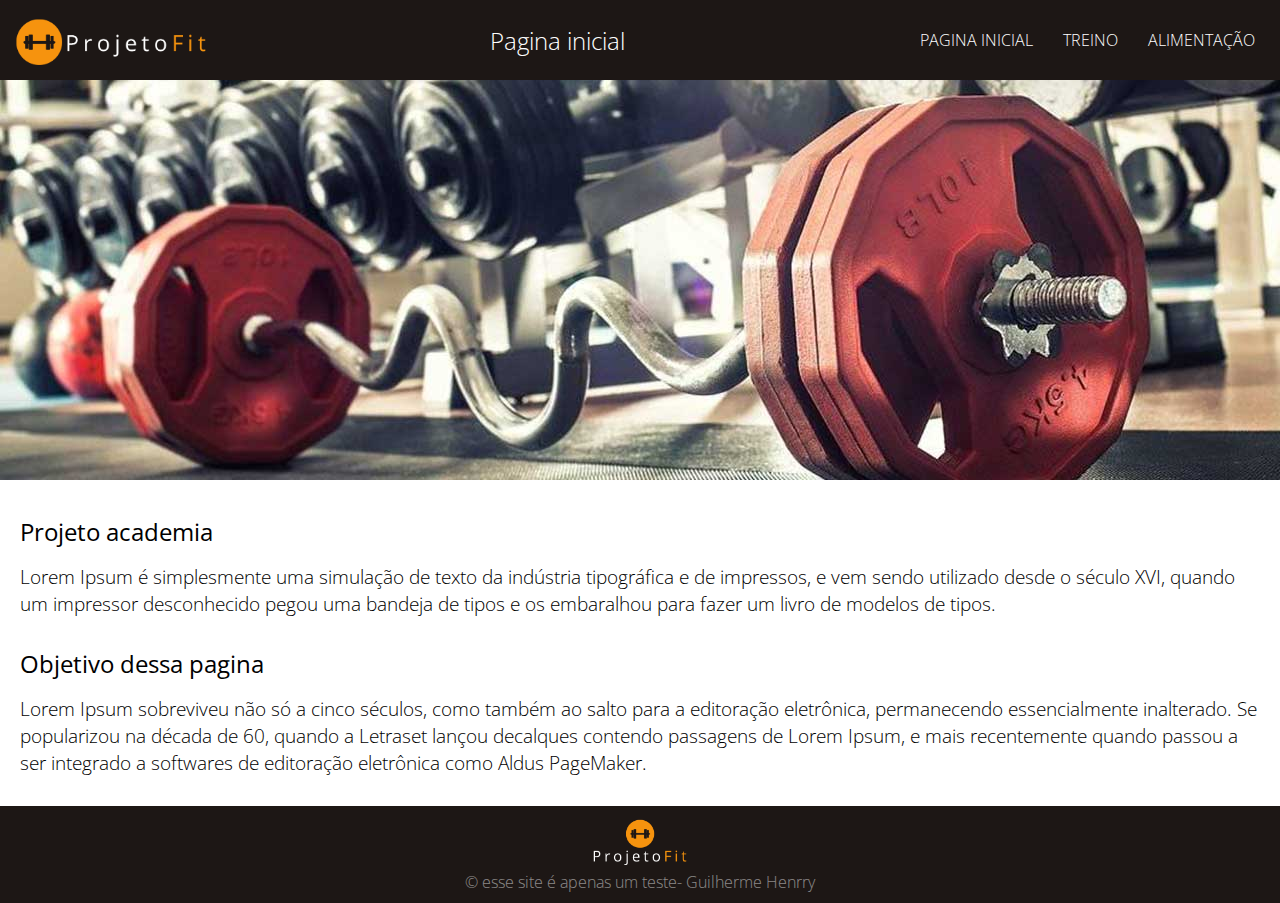
<file: index.html>
<!DOCTYPE html>
<html lang="pt-br">
<head>
	<meta charset="utf-8">
	<meta name="viewport" content="width=device-width, initial-scale=1.0">
	<title>Academia</title>
	<link rel="stylesheet" type="text/css" href="./style/reset.css">
	<link rel="stylesheet" type="text/css" href="./style/style.css">
	<link href="https://fonts.googleapis.com/css?family=Open+Sans:300,400,700" rel="stylesheet">
	<link rel="stylesheet" href="https://use.fontawesome.com/releases/v5.2.0/css/all.css" integrity="sha384-hWVjflwFxL6sNzntih27bfxkr27PmbbK/iSvJ+a4+0owXq79v+lsFkW54bOGbiDQ" crossorigin="anonymous">
</head>
<body>
	<!-- Cabeçalho com menu e logo e titulo da pagina-->
	<header class="cabecalho">
		<a href="index.html" class="logo">Logo</a>
		<h1>Pagina inicial</h1>
		<nav>
			<a href="#menu" class="btnMenu"><i class="fas fa-bars fa-lg"></i></a>
			<ul class="menu">
				<li class="btnSair menu-item">
					<i class="fas fa-times-circle"></i>
				</li> 
				<li class="menu-item">
					<a class="menu-item-action" href="">Pagina Inicial</a>
				</li>
				<li class="menu-item">
					<a class="menu-item-action" href="treino.html">Treino</a>
				</li>
				<li class="menu-item">
					<a class="menu-item-action" href="alimen.html">Alimentação</a>
				</li>
			</ul>
		</nav>
	</header>
	<!-- banner-slide -->
	<section class="banner">
		<img  name="slide" class="foto" src="./img/foto1.jpg">
	</section>
	<!-- Conteudo Principal -->
	<main class="principal">
		<div class="conteudo">
			<h2>Projeto academia</h2>
			<p>Lorem Ipsum é simplesmente uma simulação de texto da indústria tipográfica e de impressos, e vem sendo utilizado desde o século XVI, quando um impressor desconhecido pegou uma bandeja de tipos e os embaralhou para fazer um livro de modelos de tipos. </p>
		</div>
		<div class="conteudo">
			<h2>Objetivo dessa pagina</h2>
			<p>Lorem Ipsum sobreviveu não só a cinco séculos, como também ao salto para a editoração eletrônica, permanecendo essencialmente inalterado. Se popularizou na década de 60, quando a Letraset lançou decalques contendo passagens de Lorem Ipsum, e mais recentemente quando passou a ser integrado a softwares de editoração eletrônica como Aldus PageMaker.</p>
		</div>
	</main>
	<!-- Rodape -->
	<footer class="rodape">
		<img src="./img/logo-rodape.png" class="rodape-logo">
		<p>&copy esse site é apenas um teste- Guilherme Henrry</p>
	</footer>


	<script type="text/javascript" src="./javascript/menu.js"></script>
	<script type="text/javascript" src="./javascript/slide.js"></script>
</body>
</html>
</file>
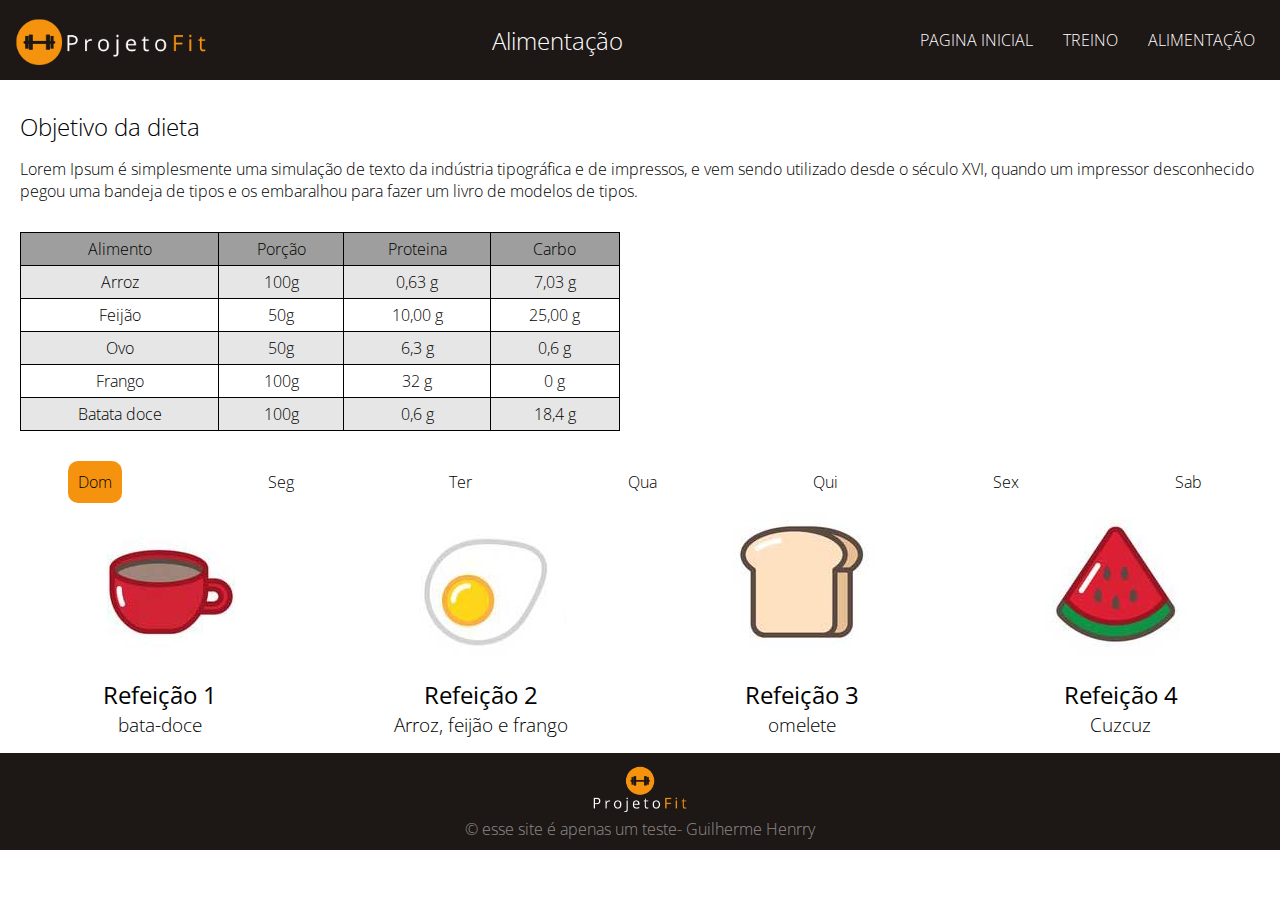
<file: alimen.html>
<!DOCTYPE html>
<html lang="pt-br">
<head>
	<meta charset="utf-8">
	<meta name="viewport" content="width=device-width, initial-scale=1.0">
	<title>Academia</title>
	<link rel="stylesheet" type="text/css" href="./style/reset.css">
	<link rel="stylesheet" type="text/css" href="./style/style.css">
	<link rel="stylesheet" type="text/css" href="./style/alimen.css">
	<link href="https://fonts.googleapis.com/css?family=Open+Sans:300,400,700" rel="stylesheet">
	<link rel="stylesheet" href="https://use.fontawesome.com/releases/v5.2.0/css/all.css" integrity="sha384-hWVjflwFxL6sNzntih27bfxkr27PmbbK/iSvJ+a4+0owXq79v+lsFkW54bOGbiDQ" crossorigin="anonymous">
</head>
<body>

	<!-- Cabeçalho com menu e logo e titulo da pagina-->
	<header class="cabecalho">
		<a href="index.html" class="logo">logo</a>
		<h1>Alimentação</h1>
		<nav>
			<a href="#menu" class="btnMenu"><i class="fas fa-bars fa-lg"></i></a>
			<ul class="menu">
				<li class="btnSair menu-item">
					<i class="fas fa-times-circle"></i>
				</li> 
				<li class="menu-item">
					<a class="menu-item-action" href="index.html">Pagina Inicial</a>
				</li>
				<li class="menu-item">
					<a class="menu-item-action" href="treino.html">Treino</a>
				</li>
				<li class="menu-item">
					<a class="menu-item-action" href="">Alimentação</a>
				</li>
			</ul>
		</nav>
	</header>
	<!-- Conteudo principal -->
	<!-- Texto falando do objetivo e tabela dos alimentos -->
	<section class="objetivo-tabela">
		<h3>Objetivo da dieta</h3>
		<p>Lorem Ipsum é simplesmente uma simulação de texto da indústria tipográfica e de impressos, e vem sendo utilizado desde o século XVI, quando um impressor desconhecido pegou uma bandeja de tipos e os embaralhou para fazer um livro de modelos de tipos.</p>
		<!-- tabela com informações nutricionais dos alimentos -->
		<table>
			<tr>
				<th>Alimento</th>
				<th>Porção</th>
				<th>Proteina</th>
				<th>Carbo</th>
			</tr>
			<!--Arroz-->
			<tr class="bgcinza">
				<td>Arroz</td>
				<td>100g</td>
				<td>0,63 g</td>
				<td>7,03 g</td>
			</tr>
			<!--Feijão-->
			<tr>
				<td>Feijão</td>
				<td>50g</td>
				<td>10,00 g</td>
				<td>25,00 g</td>
			</tr>
			<!--Ovo-->
			<tr class="bgcinza">
				<td>Ovo</td>
				<td>50g</td>
				<td>6,3 g</td>
				<td>0,6 g</td>
			</tr>
			<!--Frango-->
			<tr>
				<td>Frango</td>
				<td>100g</td>
				<td>32 g</td>
				<td>0 g</td>
			</tr>
			<!--Batata-doce-->
			<tr class="bgcinza">
				<td>Batata doce</td>
				<td>100g</td>
				<td>0,6 g</td>
				<td>18,4 g</td>
			</tr>
		</table>
	</section>
	<!-- Refeições por dia-->
	<section class="refeicoes">
		<!-- Tab links-->
		<div class="tab">
			<button class="tablinks" onclick="openContent(event, 'dom')" id="aberto">Dom</button>
			<button class="tablinks" onclick="openContent(event, 'seg')">Seg</button>
			<button class="tablinks" onclick="openContent(event, 'ter')">Ter</button>
			<button class="tablinks" onclick="openContent(event, 'qua')">Qua</button>
			<button class="tablinks" onclick="openContent(event, 'qui')">Qui</button>
			<button class="tablinks" onclick="openContent(event, 'sex')">Sex</button>
			<button class="tablinks" onclick="openContent(event, 'sab')">Sab</button>
		</div>
		<!-- Tab content -->
		<!-- Domingo -->
		<div id="dom" class="tabcontent">
			<!-- ref 1 -->
			<div>
				<img src="./img/img1.jpg">
				<h3>Refeição 1</h3>
				<p>bata-doce</p>
			</div>
			<!-- ref 2 -->
			<div>
				<img src="./img/img2.jpg">
				<h3>Refeição 2</h3>
				<p>Arroz, feijão e frango</p>
			</div>
			<!-- ref 3 -->
			<div>
				<img src="./img/img3.jpg">
				<h3>Refeição 3</h3>
				<p>omelete</p>
			</div>
			<!-- ref 4 -->
			<div>
				<img src="./img/img4.jpg">
				<h3>Refeição 4</h3>
				<p>Cuzcuz</p>
			</div>
		</div>

		<!-- Segunda -->
		<div id="seg" class="tabcontent">
			<!-- ref 1 -->
			<div>
				<img src="./img/img5.jpg">
				<h3>Refeição 1</h3>
				<p>bata-doce</p>
			</div>
			<!-- ref 2 -->
			<div>
				<img src="./img/img6.jpg">
				<h3>Refeição 2</h3>
				<p>Arroz, feijão e frango</p>
			</div>
			<!-- ref 3 -->
			<div>
				<img src="./img/img7.jpg">
				<h3>Refeição 3</h3>
				<p>omelete</p>
			</div>
			<!-- ref 4 -->
			<div>
				<img src="./img/img8.jpg">
				<h3>Refeição 4</h3>
				<p>Cuzcuz</p>
			</div>
		</div>

		<!-- Terça -->
		<div id="ter" class="tabcontent">
			<!-- ref 1 -->
			<div>
				<img src="./img/img9.jpg">
				<h3>Refeição 1</h3>
				<p>bata-doce</p>
			</div>
			<!-- ref 2 -->
			<div>
				<img src="./img/img10.jpg">
				<h3>Refeição 2</h3>
				<p>Arroz, feijão e frango</p>
			</div>
			<!-- ref 3 -->
			<div>
				<img src="./img/img11.jpg">
				<h3>Refeição 3</h3>
				<p>omelete</p>
			</div>
			<!-- ref 4 -->
			<div>
				<img src="./img/img12.jpg">
				<h3>Refeição 4</h3>
				<p>Cuzcuz</p>
			</div>
		</div>

		<!-- Quarta -->
		<div id="qua" class="tabcontent">
			<!-- ref 1 -->
			<div>
				<img src="./img/img1.jpg">
				<h3>Refeição 1</h3>
				<p>bata-doce</p>
			</div>
			<!-- ref 2 -->
			<div>
				<img src="./img/img2.jpg">
				<h3>Refeição 2</h3>
				<p>Arroz, feijão e frango</p>
			</div>
			<!-- ref 3 -->
			<div>
				<img src="./img/img3.jpg">
				<h3>Refeição 3</h3>
				<p>omelete</p>
			</div>
			<!-- ref 4 -->
			<div>
				<img src="./img/img4.jpg">
				<h3>Refeição 4</h3>
				<p>Cuzcuz</p>
			</div>
		</div>

		<!-- Quinta -->
		<div id="qui" class="tabcontent">
			<!-- ref 1 -->
			<div>
				<img src="./img/img5.jpg">
				<h3>Refeição 1</h3>
				<p>bata-doce</p>
			</div>
			<!-- ref 2 -->
			<div>
				<img src="./img/img6.jpg">
				<h3>Refeição 2</h3>
				<p>Arroz, feijão e frango</p>
			</div>
			<!-- ref 3 -->
			<div>
				<img src="./img/img7.jpg">
				<h3>Refeição 3</h3>
				<p>omelete</p>
			</div>
			<!-- ref 4 -->
			<div>
				<img src="./img/img8.jpg">
				<h3>Refeição 4</h3>
				<p>Cuzcuz</p>
			</div>
		</div>

		<!-- Sexta -->
		<div id="sex" class="tabcontent">
			<!-- ref 1 -->
			<div>
				<img src="./img/img9.jpg">
				<h3>Refeição 1</h3>
				<p>bata-doce</p>
			</div>
			<!-- ref 2 -->
			<div>
				<img src="./img/img10.jpg">
				<h3>Refeição 2</h3>
				<p>Arroz, feijão e frango</p>
			</div>
			<!-- ref 3 -->
			<div>
				<img src="./img/img11.jpg">
				<h3>Refeição 3</h3>
				<p>omelete</p>
			</div>
			<!-- ref 4 -->
			<div>
				<img src="./img/img12.jpg">
				<h3>Refeição 4</h3>
				<p>Cuzcuz</p>
			</div>
		</div>

		<!-- Sabado -->
		<div id="sab" class="tabcontent">
			<!-- ref 1 -->
			<div>
				<img src="./img/img1.jpg">
				<h3>Refeição 1</h3>
				<p>bata-doce</p>
			</div>
			<!-- ref 2 -->
			<div>
				<img src="./img/img6.jpg">
				<h3>Refeição 2</h3>
				<p>Arroz, feijão e frango</p>
			</div>
			<!-- ref 3 -->
			<div>
				<img src="./img/img10.jpg">
				<h3>Refeição 3</h3>
				<p>omelete</p>
			</div>
			<!-- ref 4 -->
			<div>
				<img src="./img/img4.jpg">
				<h3>Refeição 4</h3>
				<p>Cuzcuz</p>
			</div>
		</div>
	</section>

	<!-- Rodape -->
	<footer class="rodape">
		<img src="./img/logo-rodape.png" class="rodape-logo">
		<p>&copy esse site é apenas um teste- Guilherme Henrry</p>
	</footer>


	<script type="text/javascript" src="./javascript/menu.js"></script>
	<script type="text/javascript" src="./javascript/tab.js"></script>
</body>
</html>
</file>
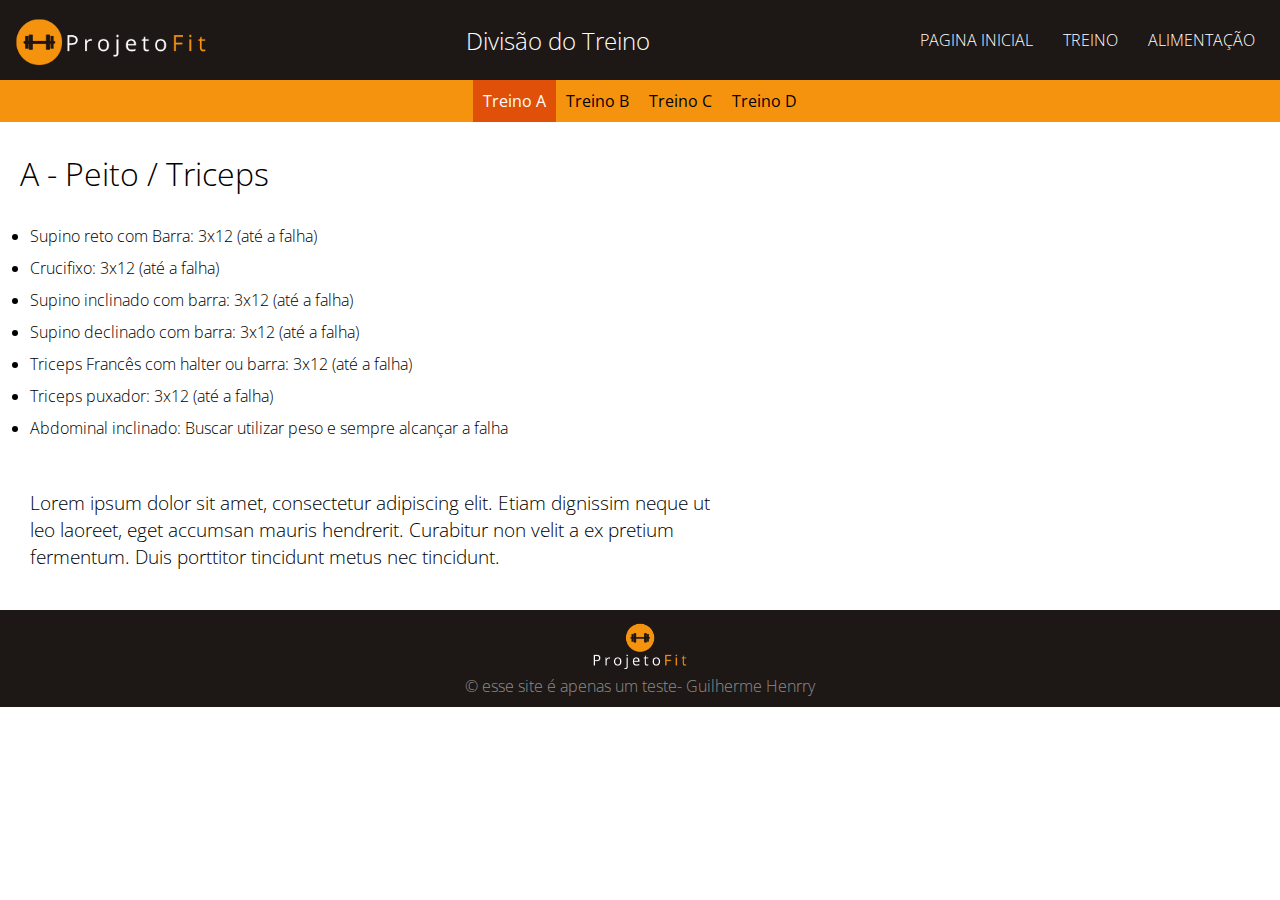
<file: treino.html>
<!DOCTYPE html>
<html lang="pt-br">
<head>
	<meta charset="utf-8">
	<meta name="viewport" content="width=device-width, initial-scale=1.0">
	<title>Academia</title>
	<link rel="stylesheet" type="text/css" href="./style/reset.css">
	<link rel="stylesheet" type="text/css" href="./style/style.css">
	<link rel="stylesheet" type="text/css" href="./style/treino.css">
	<link href="https://fonts.googleapis.com/css?family=Open+Sans:300,400,700" rel="stylesheet">
	<link rel="stylesheet" href="https://use.fontawesome.com/releases/v5.2.0/css/all.css" integrity="sha384-hWVjflwFxL6sNzntih27bfxkr27PmbbK/iSvJ+a4+0owXq79v+lsFkW54bOGbiDQ" crossorigin="anonymous">
</head>
<body>
	<!-- Cabeçalho com menu e logo e titulo da pagina-->
	<header class="cabecalho">
		<a href="index.html" class="logo">logo</a>
		<h1>Divisão do Treino</h1>
		<nav>
			<a href="#menu" class="btnMenu"><i class="fas fa-bars fa-lg"></i></a>
			<ul class="menu">
				<li class="btnSair menu-item">
					<i class="fas fa-times-circle"></i>
				</li> 
				<li class="menu-item">
					<a class="menu-item-action" href="index.html">Pagina Inicial</a>
				</li>
				<li class="menu-item">
					<a class="menu-item-action" href="">Treino</a>
				</li>
				<li class="menu-item">
					<a class="menu-item-action" href="alimen.html">Alimentação</a>
				</li>
			</ul>
		</nav>
	</header>
	<!-- Tabela que mostra treino escolhido -->
	<section class="treinos">
		<!-- Tab links -->
		<div class="tab">
			<button class="tablinks" onclick="openContent(event, 'treinoA')" id="aberto">Treino A</button>
			<button class="tablinks" onclick="openContent(event, 'treinoB')">Treino B</button>
			<button class="tablinks" onclick="openContent(event, 'treinoC')">Treino C</button>
			<button class="tablinks" onclick="openContent(event, 'treinoD')">Treino D</button>
		</div>
		<!-- Tab content -->
		<div id="treinoA" class="tabcontent">
			<h3>A - Peito / Triceps</h3>
			<ul>
				<li>Supino reto com Barra: 3x12 (até a falha)</li>
 				<li>Crucifixo: 3x12 (até a falha)</li>
			 	<li>Supino inclinado com barra: 3x12 (até a falha)</li>
				<li>Supino declinado com barra: 3x12 (até a falha)</li>
				<li>Triceps Francês com halter ou barra: 3x12 (até a falha)</li>
				<li>Triceps puxador: 3x12 (até a falha)</li>
				<li>Abdominal inclinado: Buscar utilizar peso e sempre alcançar a falha</li>
			</ul>
			<p>Lorem ipsum dolor sit amet, consectetur adipiscing elit. Etiam dignissim neque ut leo laoreet, eget accumsan mauris hendrerit. Curabitur non velit a ex pretium fermentum. Duis porttitor tincidunt metus nec tincidunt.</p>
		</div>

		<div id="treinoB" class="tabcontent">
			<h3>B - Costas / Biceps</h3>
			<ul>
				<li>Barra: 3x10 (até a falha)</li>
				<li>Puxador frontal fechado: 3x12 (até a falha)</li>
				<li>Remada curvada com halter ou barra: 3x12 (até a falha)</li>
				<li>Remada baixa sentado: 3x12 (até a falha)</li>
				<li>Rosca direta com halter ou com barra: 3x12 (até a falha)</li>
				<li>Rosca com Cabo: 3x12 (até a falha)</li>
				<li>Panturrilha: Buscar utilizar peso e sempre alcançar a falha e máxima amplitude.</li>
			</ul>
			<p>Lorem ipsum dolor sit amet, consectetur adipiscing elit. Etiam dignissim neque ut leo laoreet, eget accumsan mauris hendrerit. Curabitur non velit a ex pretium fermentum. Duis porttitor tincidunt metus nec tincidunt.</p>
		</div>

		<div id="treinoC" class="tabcontent">
			<h3>C - Pernas</h3>
			<ul>
				<li>Agachamento LIVRE: 3x12 (até a falha)</li>
				<li>Leg Press: 3x12 (até a falha)</li>
				<li>Extensor: 3x12 (até a falha)</li>
				<li>Flexor: 3x12 (até a falha)</li>
				<li>Abdominal inclinado: Buscar utilizar peso e sempre alcançar a falha</li>
				<li>Elevação de pernas na barra ou em banco inclinado (abdominal): Buscar utilizar peso e sempre alcançar a falha</li>
				<li>Inclinação lateral com halter (abdominal com foco nos oblíquos)</li>
			</ul>
			<p>Lorem ipsum dolor sit amet, consectetur adipiscing elit. Etiam dignissim neque ut leo laoreet, eget accumsan mauris hendrerit. Curabitur non velit a ex pretium fermentum. Duis porttitor tincidunt metus nec tincidunt.</p>
		</div>

		<div id="treinoD" class="tabcontent">
			<h3>D - Ombros / Trapézio</h3>
			<ul>
				<li>Desenvolvimento arnold: 3x12 (até a falha)</li> 
				<li>Elevação frontal com halter: 3x12 (até a falha)</li>
				<li>Elevação lateral com halter: 3x12 (até a falha)</li>
				<li>Remada alta com barra: 3x12 (até a falha)</li>
				<li>Crucifixo invertido: 3x12 (até a falha)</li>
				<li>Encolhimento com halter: 3x12 (até a falha)</li>
				<li>Panturrilha: Buscar utilizar peso e sempre alcançar a falha e máxima amplitude.</li>
			</ul>
			<p>Lorem ipsum dolor sit amet, consectetur adipiscing elit. Etiam dignissim neque ut leo laoreet, eget accumsan mauris hendrerit. Curabitur non velit a ex pretium fermentum. Duis porttitor tincidunt metus nec tincidunt.</p>
		</div>
	</section>
	<!-- Rodape -->
	<footer class="rodape">
		<img src="./img/logo-rodape.png" class="rodape-logo">
		<p>&copy esse site é apenas um teste- Guilherme Henrry</p>
	</footer>

	<script type="text/javascript" src="./javascript/menu.js"></script>
	<script type="text/javascript" src="./javascript/tab.js"></script>
</body>
</html>
</file>
<file: style/style.css>
/*=== cabeçalho ===*/
.cabecalho {
	display: flex;
	align-items: center;
	justify-content: space-between;
	padding: 10px;
	background-color: #1d1715;
	color: #fff;
}

.logo {
	width: 60px;
	height: 60px;
	background-image: url(.././img/logo-mobile.png);
	background-repeat: no-repeat;
	background-size: 60px;
	font-size: 0;
}

.cabecalho h1 {
	text-align: center;
	font-size: 1.5rem;
}
/*=== Menu ===*/
/*--- botões ---*/
.btnMenu {
	color: #fff;
}

.btnMenu:hover {
	color: #F6930E;
}

.btnSair {
	cursor: pointer;
	background-color: #F6930E;
}

.btnSair:hover {
	color: #1d1715;
	background-color: #f4760e;
}
/*--- item ---*/
.menu {
	position: absolute;
	top: 0;
	left: 0;
	width: 100%;
	background-color: #fff;
	text-align: center;
	
	display: none;
}

.menu_opem {
	display: flex;
	flex-direction: column;
}

.menu-item:first-child {
	border: none;
}

.menu-item {
	list-style: none;
	border-bottom: 1px solid rgba(33, 33, 33,.5);
	padding: 15px;
}

.menu-item-action {
	text-transform: uppercase;
	color: #1d1715; 
}

.menu-item-action:hover {
	color: #F6930E;
	font-weight: 400;
}

/*=== Banner ===*/
.foto {
	width: 100%;
}

/*=== Conteudo Principal ===*/
.principal {
	display: flex;
	flex-direction: column;
	padding: 30px 20px;
}

.conteudo h2{
	font-size: 1.5rem;
	font-weight: 400;
	margin-bottom: 15px;
}

.conteudo:first-child {
	margin-bottom: 30px;
}
.conteudo p {
	font-size: 1.2rem;
}
/* Rodape */
.rodape {
	display: flex;
	flex-direction: column;
	justify-content: center;
	align-items: center;
	text-align: center;
	color: rgba(255,255,255,.5);
	background-color: #1d1715;
	padding: 10px;
}

.rodape-logo {
	width: 100px;
}
/* MOBILE FIRST */
/* SMAL DEVICE - TABLETES */
@media screen and (min-width: 768px) {
	.logo {
		width: 200px;
		background-image: url(.././img/logo.png);
		background-size: 200px;
		background-position: center;
	}

	.btnMenu {
		display: none;
	}

	.btnSair {
		display: none;
	}

	.menu {
		position: static;
		display: flex;
		background-color: inherit;
	}

	.menu-item {
		border-bottom: none;
		padding: 15px;
	}

	.menu-item-action {
		text-transform: uppercase;
		color: #fff; 
	}

	.menu-item-action:hover {
		color: #F6930E;
		font-weight: 300;
	}
}
</file>
<file: style/alimen.css>
/* Estilo do objetivo e da tabela */
.objetivo-tabela {
	display: flex;
	flex-direction: column;
	padding: 30px 20px;
	width: 100%;
}

.objetivo-tabela h3 {
	font-size: 1.5rem;
	margin-bottom: 15px;
}

.objetivo-tabela p {
	margin-bottom: 30px;
}

.objetivo-tabela table {
	width: 100%;
	border-collapse: collapse;
	max-width: 600px;
}

.bgcinza {
	background-color: #E6E6E6;
}

.objetivo-tabela table td{
	border: 1px solid black;
	text-align: center;
	padding: 5px;
}

.objetivo-tabela table th{
	background-color: #9E9E9E;
	border: 1px solid black;
	padding: 5px;
}
/* Estilo do butões da tab */
.refecoes {
	width: 100%;
	display: flex;
	flex-direction: column;
	padding: 30px 10px;
}
.tab {
	display: flex;
	justify-content: space-around;
}
.tablinks {
	background-color: #fff;
	padding: 10px;
	border-radius: 10px;
	outline: none;
}

.tablinks:hover {
	background-color: #f7b762;
}

.tablinks.active {
	background-color: #F6930E;
}

/* Estilo dos conteudo da tab*/
.tabcontent {
	width: 100%;
	display: none;
	flex-direction: column;
	text-align: center;
}

.tabcontent h3{
	font-weight: 400;
	font-size: 1.5rem;
}

.tabcontent p{
	font-size: 1.2rem;
	margin-bottom: 15px;
}

/* Efeito quando escolhi um treino */
.tabcontent {
    animation: fadeEffect 1s; /* Fading effect takes 1 second */
}

/* Go from zero to full opacity */
@keyframes fadeEffect {
    from {opacity: 0;}
    to {opacity: 1;}
}

@media screen and (min-width: 768px){
	.tabcontent {
		justify-content: space-around;
		flex-direction: row;
		flex-wrap: wrap;
	}
}
</file>
<file: style/treino.css>
/*=== Estilo do tab ===*/
.tab {
	overflow: hidden;
	background-color: #F6930E;
	display: flex;
	align-items: center;
	justify-content: center;
}

/*=== Estilo dos botões que sera usado para abrir o tab content ===*/
.tab button {
	background-color: inherit;
	border: none;
	outline: none;
	cursor: pointer;
	padding: 10px;
	transition: 0.3s;
	font-weight: 400;
}

.tab button:hover {
	background-color: #f26e02;
	color: #fff;
}

.tab button.active {
	background-color: #e05008;
	color: #fff;
}

/*=== Estilo da tab content ===*/
.tabcontent {
	display: none;
	flex-direction: column;
	padding: 30px 20px;
}

.tabcontent h3 {
	font-size: 2rem;
	margin-bottom: 20px;
}

.tabcontent ul, li{
	list-style: disc;
}

.tabcontent ul {
	padding: 10px;
}
.tabcontent li {
	margin-bottom: 10px;
}

.tabcontent p {
	margin-top: 20px;
	max-width: 700px;
	padding: 10px;
	font-size: 1.2rem;
}

/* Efeito quando escolhi um treino */
.tabcontent {
    animation: fadeEffect 1s; /* Fading effect takes 1 second */
}

/* Go from zero to full opacity */
@keyframes fadeEffect {
    from {opacity: 0;}
    to {opacity: 1;}
}
</file>
